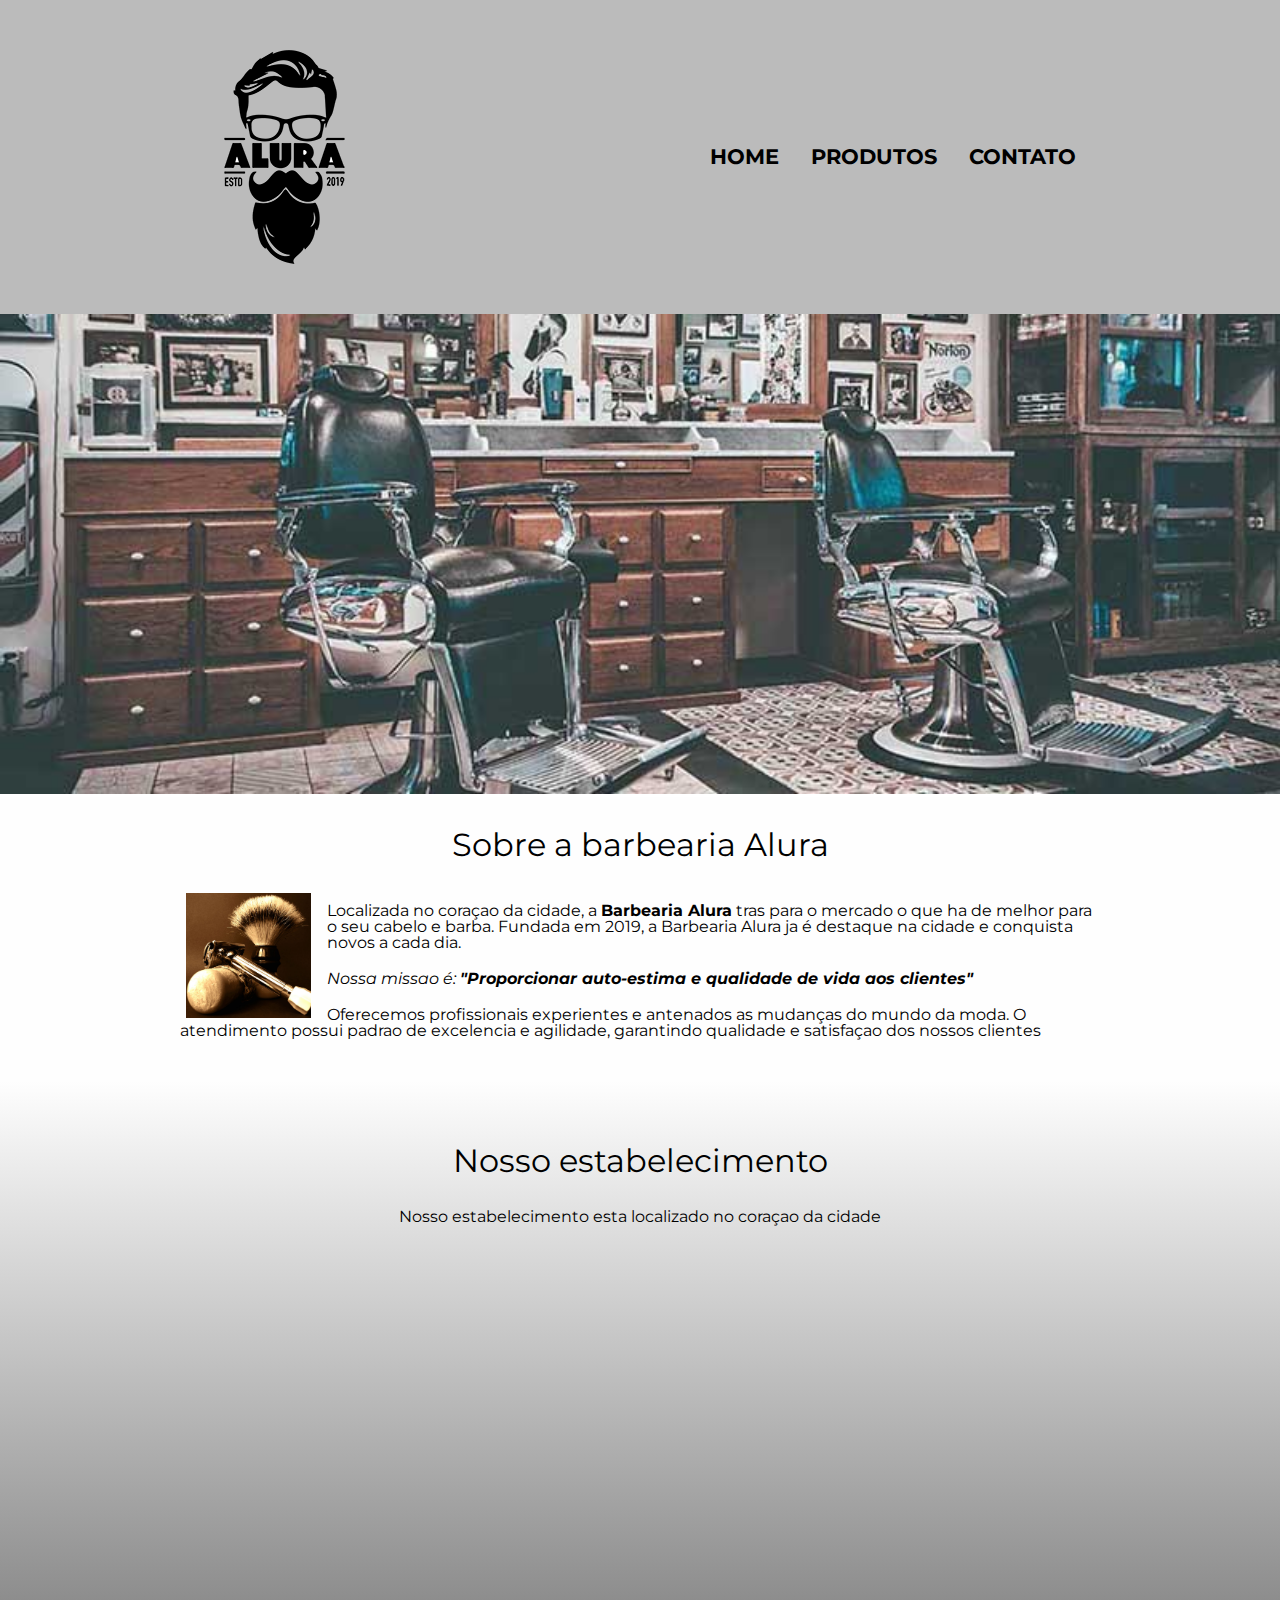
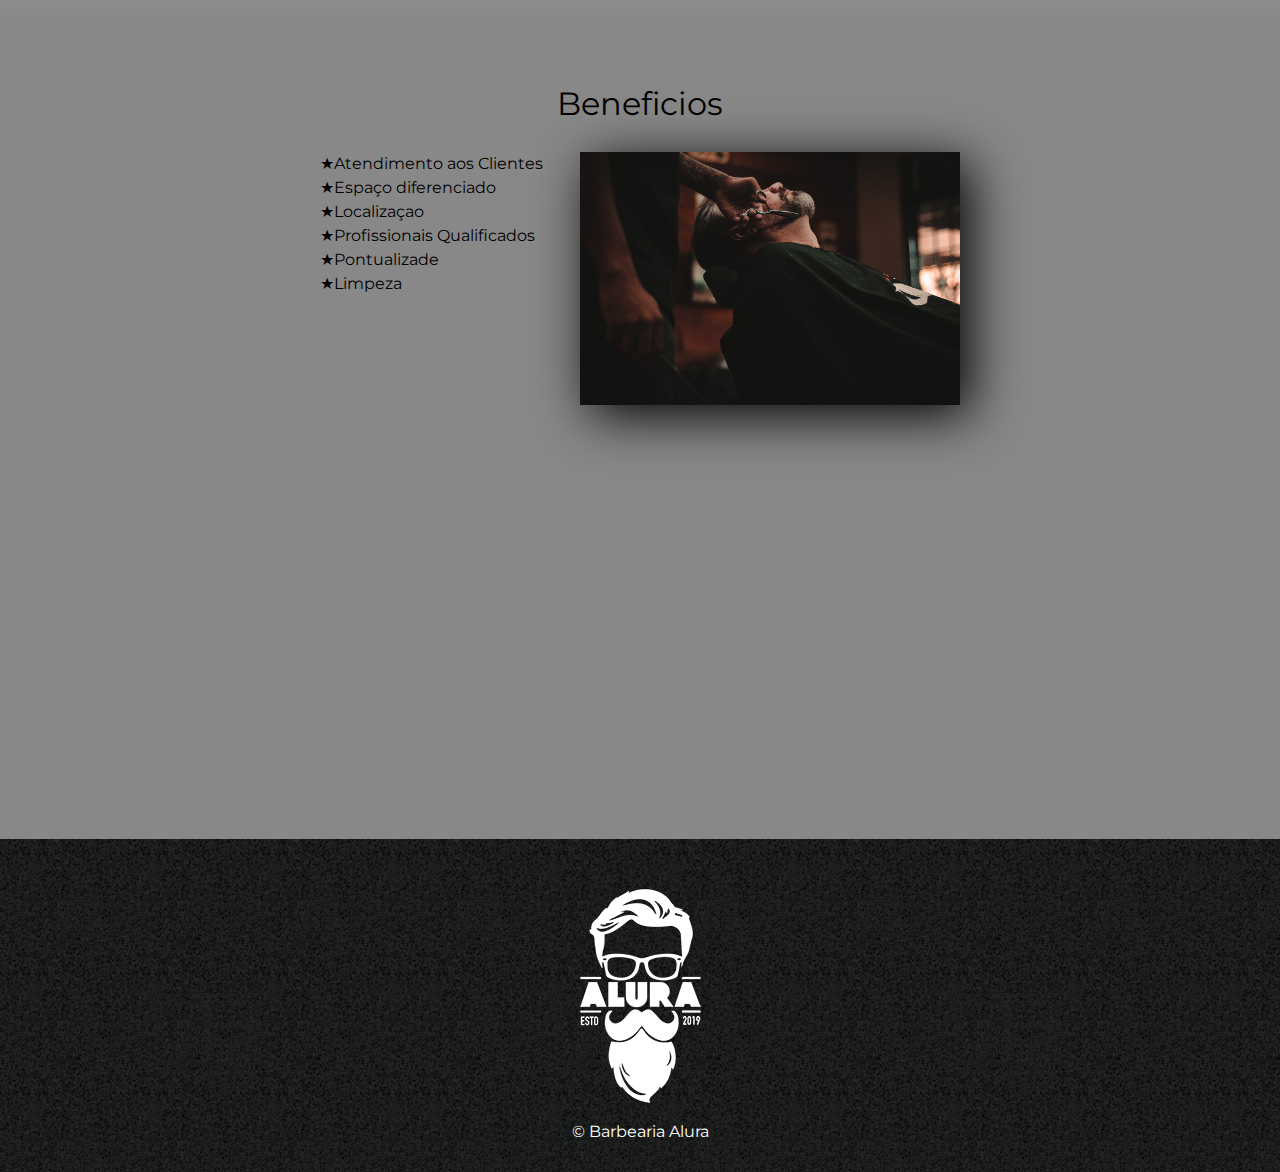
<file: barbearia/index.html>
<!DOCTYPE html>
<html lang="pt-br">
<head>
    <meta charset="UTF-8">
    <meta http-equiv="X-UA-Compatible" content="IE=edge">
    <meta name="viewport" content="width=device-width, initial-scale=1.0">
    <title>Barbearia Alura</title>
    <link rel="stylesheet" href="reset.css">
    <link rel="stylesheet" href="style.css">
    <link rel="stylesheet" href="https://fonts.googleapis.com/css2?family=Montserrat&display=swap">
</head>
<body>
    <header class="cabeçalho">
        <img src="imagens/logo.png" alt="Logo Barbearia AAlura" class="cabeçalho__logo">
        <nav>
            <ul class="cabeçalho__lista">
                <li class="cabeçalho__item">
                    <a href="index.html" class="cabeçalho__link">Home</a>
                </li>

                <li class="cabeçalho__item">
                    <a href="produto.html" class="cabeçalho__link">Produtos</a>
                </li>

                <li class="cabeçalho__item">
                    <a href="contato.html" class="cabeçalho__link">Contato</a>
                </li>
            </ul>
        </nav>
    </header>

    <img src="imagens/barbearia.jpg" alt="Barbearia Alura" class="img-barbearia">

    <main class="principal">
        <section class="principal__descriçao-barbearia">
            <h1 class="principal__titulo">Sobre a barbearia Alura</h1>
            <img src="imagens/utensilios.jpg" alt="Utensilios de um barbeiro" class="descriçao-barbearia__img">

            <p class="descriçao-barbearia__info">
                Localizada no coraçao da cidade, a <strong>Barbearia Alura</strong> tras para o mercado o que ha de melhor para o seu cabelo e barba.
                Fundada em 2019, a Barbearia Alura ja é destaque na cidade e conquista novos a cada dia.
            </p>

            <p class="descriçao-barbearia__info">
                <em>Nossa missao é: <strong>"Proporcionar auto-estima e qualidade de vida aos clientes"</strong></em>
            </p>

            <p class="descriçao-barbearia__info">
                Oferecemos profissionais experientes e antenados as mudanças do mundo da moda.
                O atendimento possui padrao de excelencia e agilidade, garantindo qualidade e satisfaçao dos nossos clientes
            </p>
        </section>

        <section class="principal__localizaçao">
            <h1 class="principal__titulo">Nosso estabelecimento</h1>
            <h2>Nosso estabelecimento esta localizado no coraçao da cidade</h2>

            <div class="mapa">
                <iframe src="https://www.google.com/maps/embed?pb=!1m18!1m12!1m3!1d14628.
                348799163976!2d-46.64111446898857!3d-23.565311486597594!2m3!1f0!2f0!3f0!3m2!1i1024!2i768!4f13.
                1!3m3!1m2!1s0x94ce59a00cc9896b%3A0x4d7fa8becba4e40d!2sLiberdade%2C%20S%C3%A3o%20
                Paulo%20-%20SP!5e0!3m2!1spt-BR!2sbr!4v1667428328942!5m2!1spt-BR!2sbr" 
                width="940" height="300" style="border:0;"
                allowfullscreen="" loading="lazy" frameborder="0"></iframe>
            </div>
        </section>

        <section class="principal__beneficios">
            <div class="beneficios__conteudo">  
                <h1 class="principal__titulo">Beneficios</h1>

                <ul class="beneficios__conteudo--lista">
                    <li class="beneficios__conteudo--item">Atendimento aos Clientes</li>
                    <li class="beneficios__conteudo--item">Espaço diferenciado</li>
                    <li class="beneficios__conteudo--item">Localizaçao</li>
                    <li class="beneficios__conteudo--item">Profissionais Qualificados</li>
                    <li class="beneficios__conteudo--item">Pontualizade</li>
                    <li class="beneficios__conteudo--item">Limpeza</li>
                </ul>
                <img src="imagens/beneficios.jpg" alt="Corte de cabelo" class="beneficios__conteudo--img">
            </div>

            <div class="video">
                <iframe width="500" height="300" src="https://www.youtube.com/embed/wcVVXUV0YUY"
                 title="YouTube video player" frameborder="0" 
                 allow="accelerometer; autoplay; clipboard-write; encrypted-media; gyroscope; picture-in-picture"
                  allowfullscreen></iframe>
            </div>
        </section>
    </main>

    <footer class="rodape">
        <img src="imagens/logo-branco.png" alt="Logo em braco da Barbearia Alura">
        <p class="rodape__copyright">&copy; Barbearia Alura</p>
    </footer>
</body>
</html>
</file>
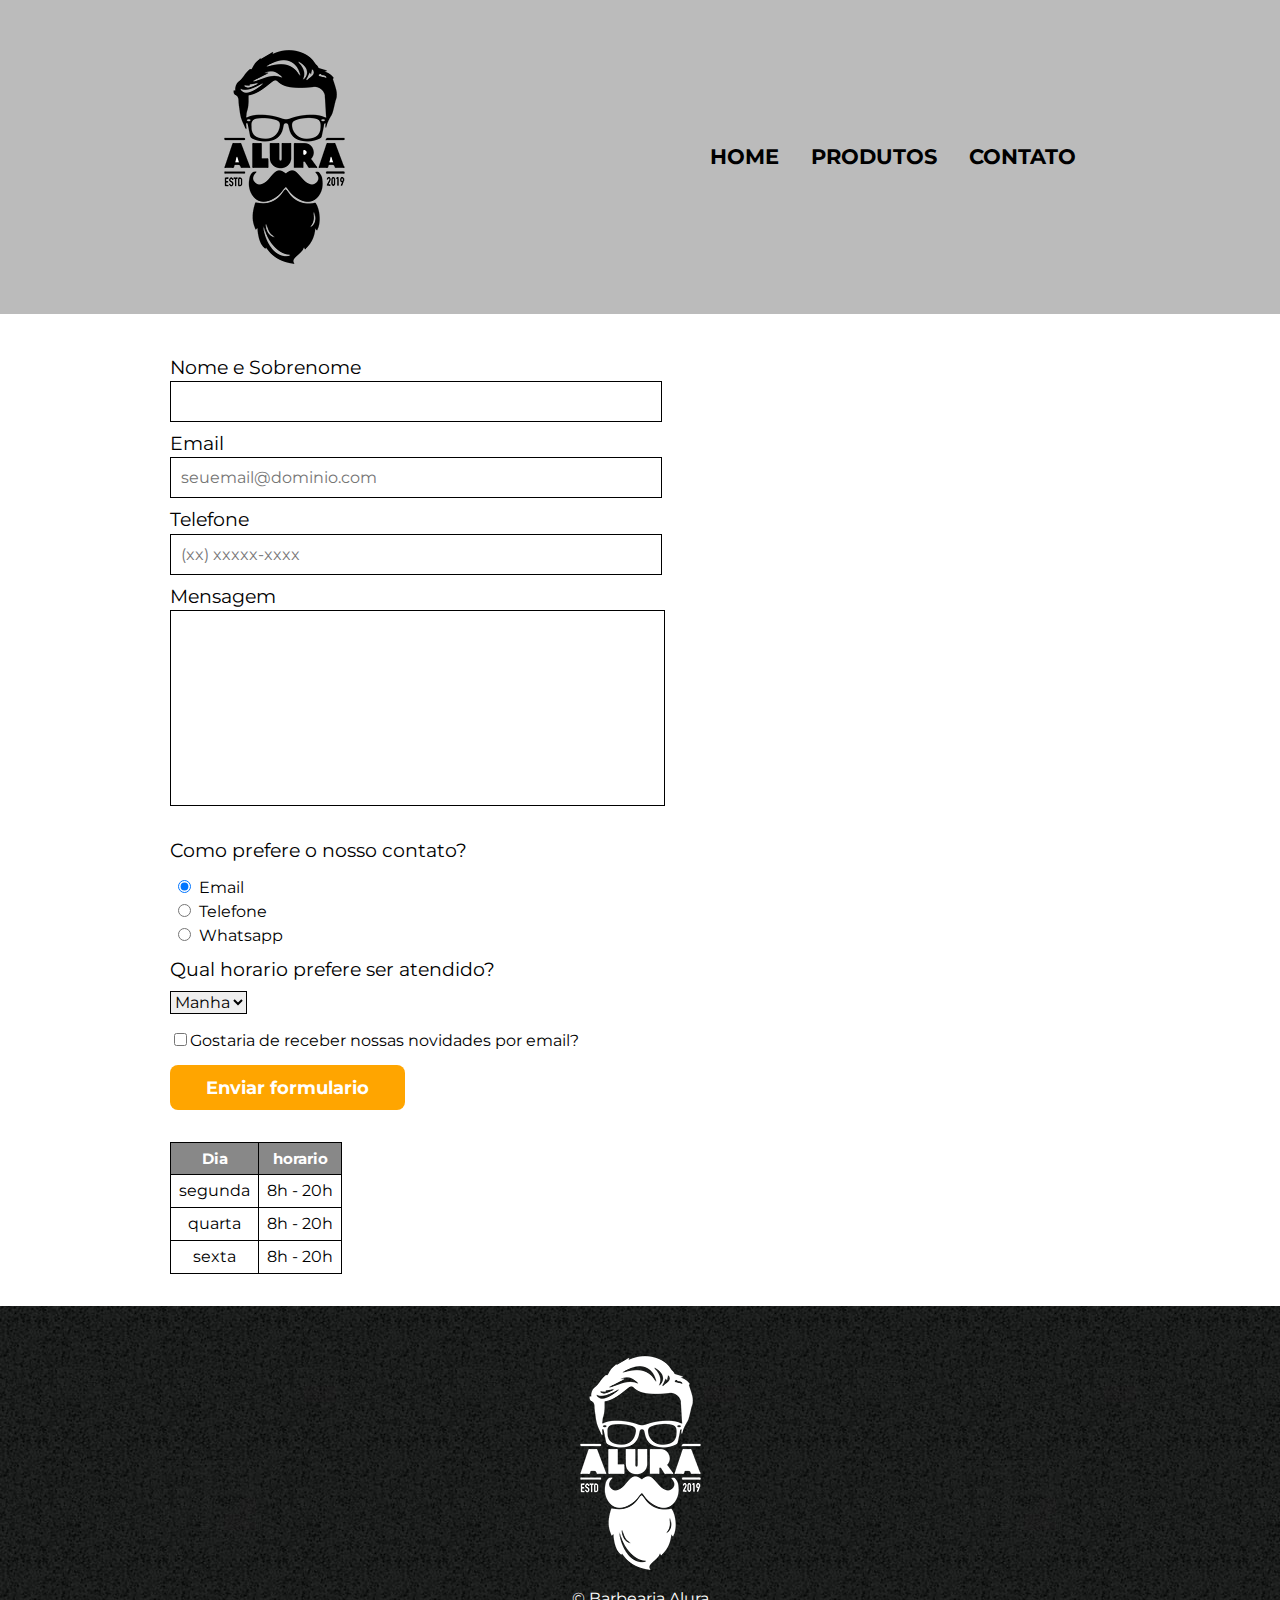
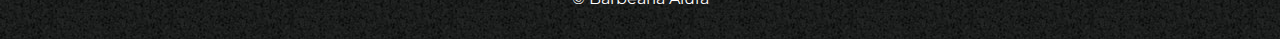
<file: barbearia/contato.html>
<!DOCTYPE html>
<html lang="pt-br">
<head>
    <meta charset="UTF-8">
    <meta http-equiv="X-UA-Compatible" content="IE=edge">
    <meta name="viewport" content="width=device-width, initial-scale=1.0">
    <title>Barbearia Alura - Contato</title>
    <link rel="stylesheet" href="reset.css">
    <link rel="stylesheet" href="contato.css">
    <link rel="stylesheet" href="https://fonts.googleapis.com/css2?family=Montserrat&display=swap">
</head>
<body>
    <header class="cabeçalho">
        <img src="imagens/logo.png" alt="Logo Barbearia AAlura" class="cabeçalho__logo">
        <nav>
            <ul class="cabeçalho__lista">
                <li class="cabeçalho__item">
                    <a href="index.html" class="cabeçalho__link">Home</a>
                </li>

                <li class="cabeçalho__item">
                    <a href="produto.html" class="cabeçalho__link">Produtos</a>
                </li>

                <li class="cabeçalho__item">
                    <a href="contato.html" class="cabeçalho__link">Contato</a>
                </li>
            </ul>
        </nav>
    </header>

    <main class="principal">
        <form>
            <fieldset class="principal__info">
                <label for="nome" class="info__label-padrao">Nome e Sobrenome</label>
                <input type="text" id="nome" class="info__input-padrao" required>

                <label for="email" class="info__label-padrao">Email</label>
                <input type="email" id="email" class="info__input-padrao" required placeholder="seuemail@dominio.com">

                <label for="telefone" class="info__label-padrao">Telefone</label>
                <input type="tel" id="telefone" class="info__input-padrao" required placeholder="(xx) xxxxx-xxxx">

                <label for="mensagem" class="info__label-padrao">Mensagem</label>
                <textarea id="mensagem" cols="30" rows="10" class="info__input-mensagem"></textarea>
            </fieldset>

            <fieldset class="principal__contato">
                <p class="principal__titulo">Como prefere o nosso contato?</p>
                
                <article class="pref-contato">
                    <label for="radio-email" class="contato__label-padrao">
                        <input type="radio" id="radio-email" class="contato__input-radio" name="radio" checked>Email
                    </label>

                    <label for="radio-telefone" class="contato__label-padrao">
                        <input type="radio" id="radio-telefone" class="contato__input-radio" name="radio">Telefone
                    </label>

                    <label for="radio-whatsapp" class="contato__label-padrao">
                        <input type="radio" id="radio-whatsapp" class="contato__input-radio" name="radio">Whatsapp
                    </label>
                </article>

                <article class="pref-horario">
                    <label for="contato__horario" class="contato__label-horario">Qual horario prefere ser atendido?</label>
                    <select id="contato__horario" class="contato__horario">
                        <option value="manha">Manha</option>
                        <option value="tarde">Tarde</option>
                        <option value="noite">Noite</option>
                    </select>
                </article>

                <article class="novidades">
                    <label for="checkbox" class="contato__label-checkbox">
                        <input type="checkbox" id="checkbox">Gostaria de receber nossas novidades por email?
                    </label>
                </article>

                <input type="submit" value="Enviar formulario" class="enviar">
            </fieldset>

            <table class="principal__tabela">
                <thead>
                    <tr>
                        <th>Dia</th>
                        <th>horario</th>
                    </tr>
                </thead>

                <tbody>
                    <tr>
                        <td>segunda</td>
                        <td>8h - 20h</td>
                    </tr>

                    <tr>
                        <td>quarta</td>
                        <td>8h - 20h</td>
                    </tr>

                    <tr>
                        <td>sexta</td>
                        <td>8h - 20h</td>
                    </tr>
                </tbody>
            </table>
        </form>
    </main>

    <footer class="rodape">
        <img src="imagens/logo-branco.png" alt="Logo em braco da Barbearia Alura">
        <p class="rodape__copyright">&copy; Barbearia Alura</p>
    </footer>
</body>
</body>
</html>
</file>
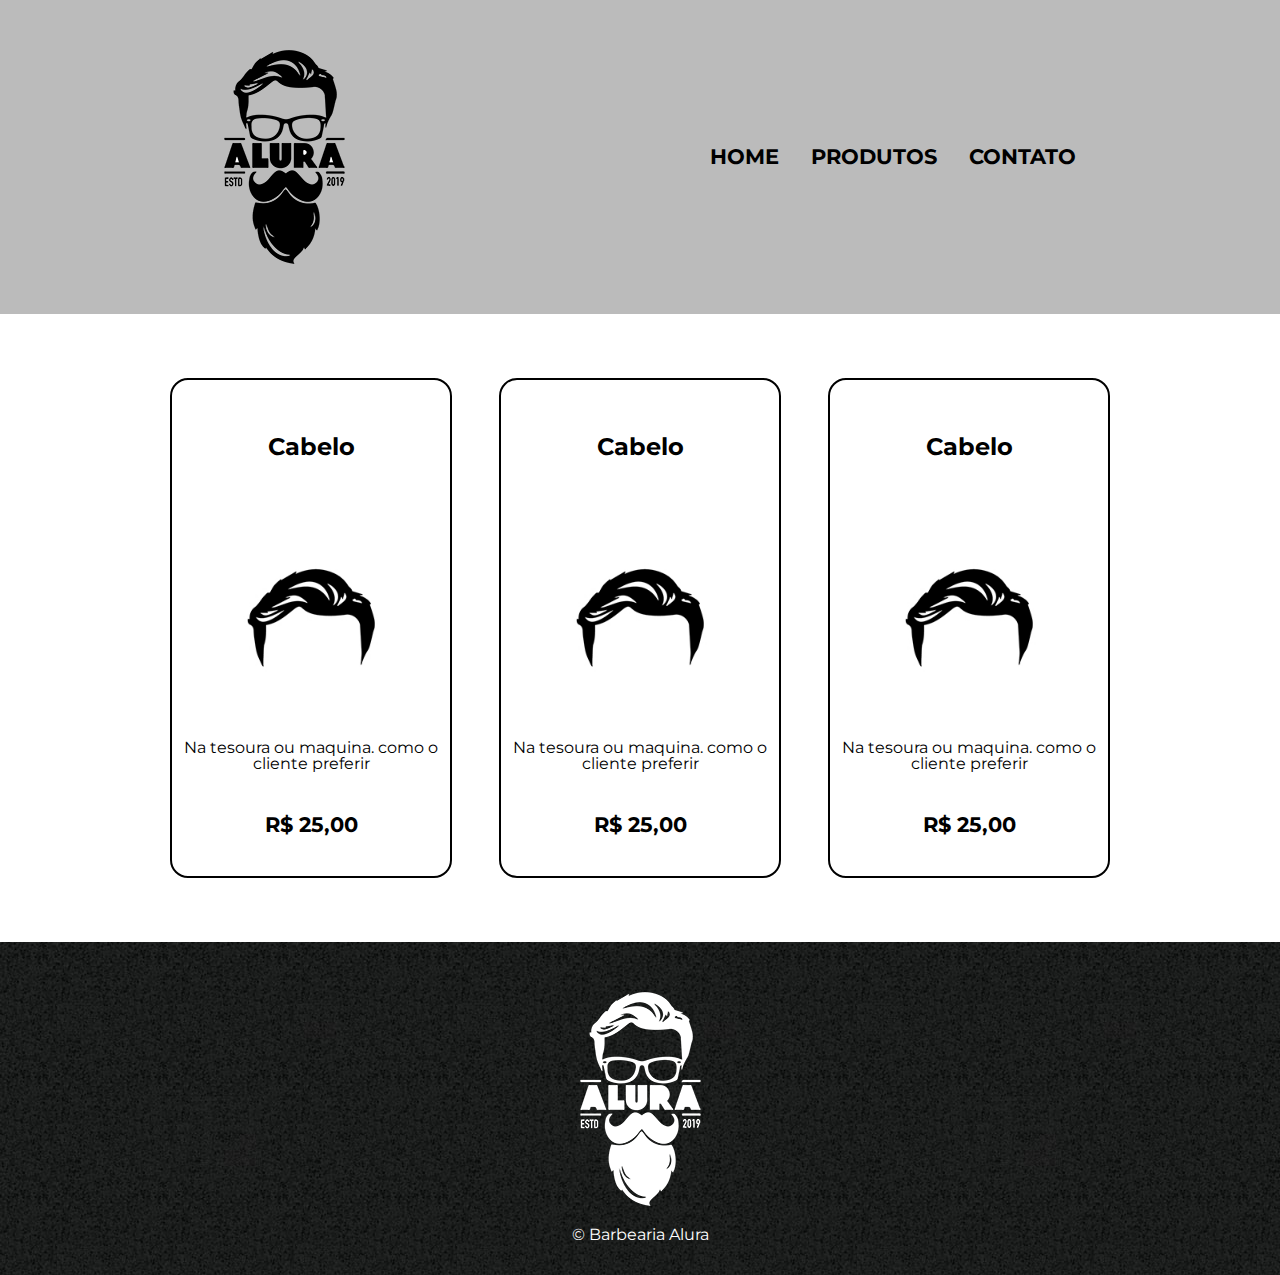
<file: barbearia/produto.html>
<!DOCTYPE html>
<html lang="pt-br">
<head>
    <meta charset="UTF-8">
    <meta http-equiv="X-UA-Compatible" content="IE=edge">
    <meta name="viewport" content="width=device-width, initial-scale=1.0">
    <title>Barbearia Alura - Produtos</title>
    <link rel="stylesheet" href="reset.css">
    <link rel="stylesheet" href="produto.css">
    <link rel="stylesheet" href="https://fonts.googleapis.com/css2?family=Montserrat&display=swap">
</head>
<body>
    <header class="cabeçalho">
        <img src="imagens/logo.png" alt="Logo Barbearia AAlura" class="cabeçalho__logo">
        <nav>
            <ul class="cabeçalho__lista">
                <li class="cabeçalho__item">
                    <a href="index.html" class="cabeçalho__link">Home</a>
                </li>

                <li class="cabeçalho__item">
                    <a href="produto.html" class="cabeçalho__link">Produtos</a>
                </li>

                <li class="cabeçalho__item">
                    <a href="contato.html" class="cabeçalho__link">Contato</a>
                </li>
            </ul>
        </nav>
    </header>

    <main class="principal">
        <section class="secao--cartoes">
            <ul class="cartao__lista">
                <li class="cartao__item">
                    <h2 class="cartao__produto">Cabelo</h2>
                    <img src="imagens/cabelo.jpg" alt="Imagem de um corte de Cabelo" class="cartao__img">
                    <p class="cartao__descricao">Na tesoura ou maquina. como o cliente preferir</p>
                    <p class="cartao__preco">R$ 25,00</p>              
                </li>

                <li class="cartao__item">
                    <h2 class="cartao__produto">Cabelo</h2>
                    <img src="imagens/cabelo.jpg" alt="Imagem de um corte de Cabelo" class="cartao__img">
                    <p class="cartao__descricao">Na tesoura ou maquina. como o cliente preferir</p>
                    <p class="cartao__preco">R$ 25,00</p>              
                </li>

                <li class="cartao__item"> 
                    <h2 class="cartao__produto">Cabelo</h2>
                    <img src="imagens/cabelo.jpg" alt="Imagem de um corte de Cabelo" class="cartao__img">
                    <p class="cartao__descricao">Na tesoura ou maquina. como o cliente preferir</p>
                    <p class="cartao__preco">R$ 25,00</p>              
                </li>
            </ul>
        </section>
    </main>

    <footer class="rodape">
        <img src="imagens/logo-branco.png" alt="Logo em braco da Barbearia Alura">
        <p class="rodape__copyright">&copy; Barbearia Alura</p>
    </footer>
</body>
</html>
</file>
<file: barbearia/style.css>
body {

    font-family: 'Montserrat', sans-serif;
}

.cabeçalho {

    background-color: #bbbbbb;
    display: flex;
    justify-content: space-around;
    align-items: center;
    padding: 32px;
}

.cabeçalho__lista {

    display: flex;
    gap: 16px;
}

.cabeçalho__item {

    padding: 0 8px;
}

.cabeçalho__item:hover .cabeçalho__link {

    color: #C78C19;
    text-decoration: underline;
}

.cabeçalho__link {

    font-size: 1.3em;
    font-weight: bold;
    text-decoration: none;
    text-transform: uppercase;
    color: black;
}

.img-barbearia {

    width: 100%;
}

.principal {

    background-color: #fefefe;
    clear: left;
}

.principal__descriçao-barbearia {

    width: 940px;
    margin: 0 auto;
    padding-bottom: 2em;
}

.principal__titulo {

    font-size: 2em;
    text-align: center;
    padding: 1em 0;
}

.descriçao-barbearia__img {

    float: left;
    width: 125px;
    padding: 0 16px;
}

.descriçao-barbearia__info {

    padding: 10px;
}

.descriçao-barbearia__info strong {

    font-weight: bold;
}

.descriçao-barbearia__info em {

    font-style: italic;
}

.principal__localizaçao {

    text-align: center;
    padding: 2em 0;
    background: linear-gradient(#fefefe, #888888);
}

.mapa {

    margin: 2em 0;
}

.principal__beneficios {

    background-color: #888888;
    padding: 2em 0;
}

.beneficios__conteudo {

    width: 640px;
    margin: 0 auto;
}

.beneficios__conteudo--lista {

    display: inline-block;
    vertical-align: top;
    width: 40%;
}

.beneficios__conteudo--item {

    line-height: 1.5em;
}

.beneficios__conteudo--item::before {

    content: "★";
}

.beneficios__conteudo--img {

    width: 59.3%;
    box-shadow: 10px 10px 50px rgba(0, 0, 0);
}

.beneficios__conteudo--img:hover {

    opacity: 0.7;
}

.video {

    text-align: center;
    margin: 2em 0;
    padding-top: 2em;
}

.rodape {

    background-image: url(./imagens/bg.jpg);
    text-align: center;
    padding: 32px 0;
}

.rodape__copyright {

    color: white;
}
</file>
<file: barbearia/contato.css>
body {

    font-family: 'Montserrat', sans-serif;
}

.cabeçalho {

    background-color: #bbbbbb;
    display: flex;
    justify-content: space-around;
    align-items: center;
    padding: 32px;
}

.cabeçalho__lista {

    display: flex;
    gap: 16px;
}

.cabeçalho__item {

    padding: 0 8px;
}

.cabeçalho__item:hover .cabeçalho__link {

    color: #C78C19;
    text-decoration: underline;
}

.cabeçalho__link {

    font-size: 1.3em;
    font-weight: bold;
    text-decoration: none;
    text-transform: uppercase;
    color: black;
}

.principal {

    width: 940px;
    margin: 0 auto;
}

.principal__info {

    padding: 32px 0;
}

.info__label-padrao {

    display: block;
    font-size: 1.2em;
    padding: 12px 0 4px 0;
}

.info__input-padrao {

    width: 50%;
    padding:10px;

    border: 1px solid black;
}

.info__input-mensagem {


    resize: none;

    width: 52%;

    border: 1px solid black;

}

.principal__titulo {

    font-size: 1.2em;
    padding-bottom: 16px;
}

.contato__label-padrao {

    display: block;
    padding: 4px 0;
}

.contato__input-radio {

    margin: 0 8px;
}

.contato__label-horario {

    display: block;
    padding: 12px 0;
    font-size: 1.2em;
}

.contato__horario {

    border: 1px solid black;
}

.novidades {

    margin: 16px 0;
}

.enviar {

    width: 25%;
    padding: 12px 0;
    margin-bottom: 16px;

    font-size: 1.1em;
    font-weight: bold;

    color: white;
    background-color: orange;

    border: none;
    border-radius: 8px;
}

.enviar:hover {

    transform: scale(1.1);
    transition: all 0.8s;
    background-color: darkorange;
}

.principal__tabela {

    margin: 16px 0 32px 0;
}

.principal__tabela thead {

    background-color: #888888;
    color: white;
    font-size: 15px;
    font-weight: bold;
}

.principal__tabela td, th {

    border: 1px solid black;
    padding: 8px;
    text-align: center;
}

.rodape {

    background-image: url(./imagens/bg.jpg);
    text-align: center;
    padding: 32px 0;
}

.rodape__copyright {

    color: white;
}
</file>
<file: barbearia/produto.css>
body {

    font-family: 'Montserrat', sans-serif;
}

.cabeçalho {

    background-color: #bbbbbb;
    display: flex;
    justify-content: space-around;
    align-items: center;
    padding: 32px;
}

.cabeçalho__lista {

    display: flex;
    gap: 16px;
}

.cabeçalho__item {

    padding: 0 8px;
}

.cabeçalho__item:hover .cabeçalho__link {

    color: #C78C19;
    text-decoration: underline;
}

.cabeçalho__link {

    font-size: 1.3em;
    font-weight: bold;
    text-decoration: none;
    text-transform: uppercase;
    color: black;
}

.secao--cartoes {

    width: 940px;
    margin: 0 auto;
    padding: 64px 0;
}

.cartao__lista {

    display: flex;
    justify-content: space-between;
    align-items: center;
}

.cartao__item {

    width: 30%;
    height: 500px;

    box-sizing: border-box;
    padding: 8px;

    display: flex;
    flex-direction: column;
    align-items: center;
    justify-content: space-around;

    text-align: center;

    border: 2px solid black;
    border-radius: 18px;
}

.cartao__item:hover {

    border-color: #C78C19;
}


.cartao__item:active {

    border-color: green;
}


.cartao__produto {

    font-size: 1.5em;
    font-weight: bold;
    padding: 1.5em 0;
}

.cartao__img {

    width: 200px;
}

.cartao__descriçao {

    padding: 1.5em 0;
}

.cartao__preco {

    font-size: 1.3em;
    font-weight: bold;
    padding: 1em 0;
}

.rodape {

    background-image: url(./imagens/bg.jpg);
    text-align: center;
    padding: 32px 0;
}

.rodape__copyright {

    color: white;
}
</file>
